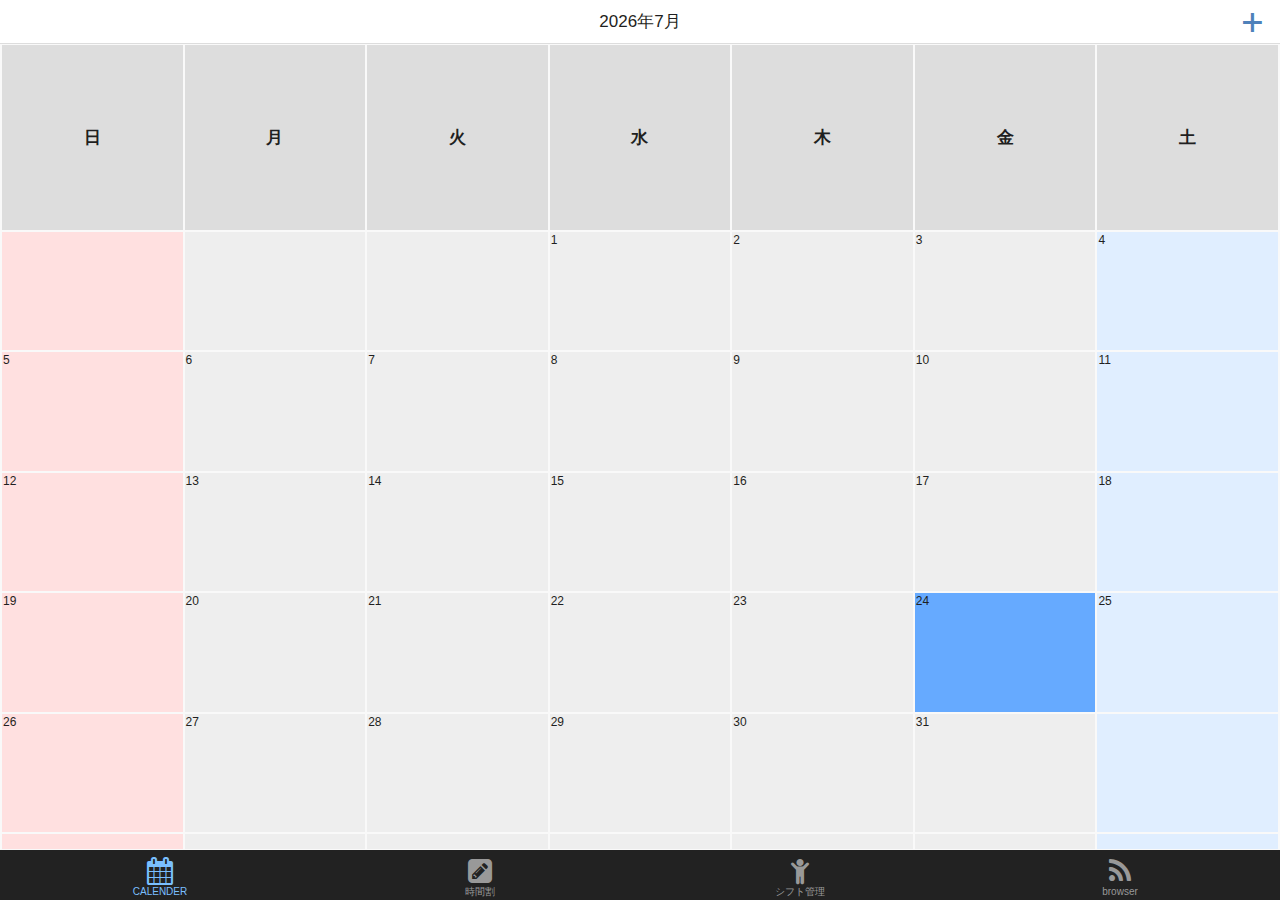
<file: CustomScheduler/www/index.html>
<!DOCTYPE HTML>
<html>
<head>
    <meta charset="utf-8">
    <meta name="viewport" content="width=device-width, initial-scale=1, maximum-scale=1, user-scalable=no">
    <script src="components/loader.js"></script>
    <script src="nakazawa.js"></script>
    <script src="kudou.js"></script>
    <link rel="stylesheet" href="components/loader.css">
    <link rel="stylesheet" href="css/style.css">
    <link rel="stylesheet" href="css/calender.css">
    <link rel="stylesheet" href="css/timetable.css">
    <script>
        ons.bootstrap();
        ons.ready(function(){
            ons.createDialog('popup.html').then(function(dialog) {
                dialog.on('posthide', function(){
                    out();
                });
            });
            
            tabbar.on('postchange', function(event){
                //console.log(event.index);
                 if(event.index==2){
                            min_cal();
                        }
                else if (event.index == 0){  
                    calenderNavigator.on('postpop', function(e){
                        if(e.leavePage.page == "schedule_set.html"){
                            fixSchedule();
                        }
                    });
                    calenderNavigator.on('postpush', function(e){
                        //alert("push");
                        if(e.enterPage.page == "page1.html"){
                            fixSchedule();
                        }
                        else if(e.enterPage.page=="schedule_detail.html"){
                            print_detail();
                        }
                        else if(e.enterPage.page=="detail2.html"){
                            printDetail2();
                        }
                    });
                }
                
                if(event.index == 3){
                    tab_fix();
                }
                
                else if(event.index==1){
                    timetableNavigator.on('postpop', function(e){
                        output("test");
                    });
                    timetableNavigator.on('postpush', function(e){
                        timetable_fix();
                    });
                }
            });
            
            calenderNavigator.on('postpush', function(e){
                //alert("push");
                if(e.enterPage.page == "page1.html"){
                    fixSchedule();
                }
                else if(e.enterPage.page=="schedule_detail.html"){
                    print_detail();
                }
                else if(e.enterPage.page=="detail2.html"){
                    printDetail2();
                }
            });
           
            calenderNavigator.on('postpop', function(e){
                if(e.leavePage.page == "schedule_set.html"){
                    fixSchedule();
                }
            });
            
        });
    </script>
</head>

<body>
    <ons-template id="calenderNavigator.html">
        <ons-navigator var="calenderNavigator" page="page1.html">
        </ons-navigator>
    </ons-template>
    <ons-template id="timetableNavigator.html">
        <ons-navigator var="timetableNavigator" page="timetable.html">
        </ons-navigator>
    </ons-template>
    <ons-tabbar var="tabbar">
        <ons-tabbar-item
            icon="fa-calendar"
            label="CALENDER"
            page="calenderNavigator.html"
            active="true"></ons-tabbar-item>
        <ons-tabbar-item
            icon="fa-pencil-square"
            label="時間割"
            page="timetableNavigator.html"></ons-tabbar-item>
        <ons-tabbar-item
            icon=" fa-child"
            label="シフト管理"
            page="page3.html">
        </ons-tabbar-item>
        <ons-tabbar-item
            icon="fa-rss"
            label="browser"
            var browser=window.open('https://aoyama-portal.aoyama.ac.jp/aogaku_auth/jsp/AUTH01.jsp?TYPE=33554433&REALMOID=06-2a27689c-587a-42e0-834c-7a6751c24219&GUID=&SMAUTHREASON=0&METHOD=GET&SMAGENTNAME=-SM-r89u6khXRk7JOFlBFandmhS%2bQY8%2bY7iTcu2GscifxGrBSpg9InRY%2fYOUXwnZU1s7&TARGET=-SM-https%3a%2f%2faoyama--portal.aoyama.ac.jp%2fprotect%2f', '_blank', 'location=yes'); 
            page="browser.html"></ons-tabbar-item>    
    </ons-tabbar>
</body>
</html>
</file>
<file: CustomScheduler/www/components/loader.css>
/**
 * This is an auto-generated code by Monaca JS/CSS Components.
 * Please do not edit by hand.
 */

/*** <GENERATED> ***/
















/*** <Start:monaca-onsenui> ***/
/*** <Start:monaca-onsenui LoadCss:"components/monaca-onsenui/css/onsenui.css"> ***/
@import url("monaca-onsenui/css/onsenui.css");
/*** <End:monaca-onsenui LoadCss:"components/monaca-onsenui/css/onsenui.css"> ***/
/*** <Start:monaca-onsenui LoadCss:"components/monaca-onsenui/css/onsen-css-components-blue-basic-theme.css"> ***/
@import url("monaca-onsenui/css/onsen-css-components-blue-basic-theme.css");
/*** <End:monaca-onsenui LoadCss:"components/monaca-onsenui/css/onsen-css-components-blue-basic-theme.css"> ***/
/*** <End:monaca-onsenui> ***/
</file>
<file: CustomScheduler/www/css/style.css>
.list {
  margin-top: 10px;
}

.to-wrapper {
  line-height: 1;
  height: 62px;
  padding: 10px;
}

.to-image {
  width: 42px;
  height: 42px;
  border-radius: 4px;
}

.to-subject {
  font-weight: 500;
  font-size: 17px;
  margin-bottom: 4px;
}

.to-place {
  font-size: 14px;
  opacity: 0.4;
}

.text-input {
  margin-top: 4px;
}

input[type="text"] {
  width: 100%;
}

.to-name {
  font-weight: 500;
  font-size: 17px;
  margin-bottom: 4px;
}

.to-email {
  font-size: 14px;
  opacity: 0.4;
}

.textarea {
  margin-top: 4px;
  width: 100%;
  height: 100px;
}
</file>
<file: CustomScheduler/www/css/calender.css>
/* This is a CSS file */
.hiduke{
    left: 0px;
}
#hako{
    position: absolute;
    table-layout: fixed;
    width: 100%;
    height: 100%;
}
.cell{
    text-align: left;
    vertical-align: top;
    font-size: 12px;
}

.hidari{
    float: left;
}

.migi{
    float: right;
}

.scheduleInput{
    text-align: center;
    vertical-align: middle;
}
</file>
<file: CustomScheduler/www/css/timetable.css>
/* This is a CSS file */
table.brwsr1 {
    font-size: 16px;
    margin: 0 auto;
    background-color: #222;
    height: 100%;
    width: 100%;
    position: absolute;
}
#youbiT th{
    background-color: #DDD;
}

table.brwsr1 th.r2,
table.brwsr1 th.r3,
table.brwsr1 th.r4,
table.brwsr1 th.r5,
table.brwsr1 th.r6{
    text-align: center;
}
 
table.brwsr1 th {
    padding: 6px;
    vertical-align: middle;
    text-align: center;
    /*border-bottom: #999 1px solid;*/
    color: #000;
}
 
table.brwsr1 td {
    padding: 6px;
    vertical-align: middle;
    text-align: left;
    /*border-bottom: #999 1px solid;
    font-size: 18px;*/
}
 
table.brwsr1 th.r1 {
    width: 152px;
    /*border-right: #999 1px solid;*/
    background: #afeeee;
}
 
table.brwsr1 th.r2{
    width: 128px;
    /*border-left: #fff 1px solid;
    border-right: #999 1px solid;*/
    background: #eeeeee;
    }
table.brwsr1 td.r2 {
    width: 128px;
    /*border-left: #fff 1px solid;
    border-right: #999 1px solid;*/
    background: #eeeeee;
}
 
table.brwsr1 th.r3{
    width: 128px;
    /*border-left: #fff 1px solid;
    border-right: #999 1px solid;*/
    background: #eeeeee;
    }
table.brwsr1 td.r3 {
    width: 128px;
    /*border-left: #fff 1px solid;
    border-right: #999 1px solid;*/
    background: #eeeeee;
}
 
table.brwsr1 th.r4{
    width: 128px;
    /*border-left: #fff 1px solid;
    border-right: #999 1px solid;*/
    background: #eeeeee;
    }
table.brwsr1 td.r4 {
    width: 128px;
    /*border-left: #fff 1px solid;
    border-right: #999 1px solid;*/
    background: #eeeeee;
}
table.brwsr1 th.r5{
    width: 128px;
    /*border-left: #fff 1px solid;
    border-right: #999 1px solid;*/
    background: #eee;
    }
table.brwsr1 td.r5 {
    width: 128px;
    /*border-left: #fff 1px solid;
    border-right: #999 1px solid;*/
    background: #eee;
}
table.brwsr1 th.r6{
    width: 128px;
    /*border-left: #fff 1px solid;
    border-right: #999 1px solid;*/
    background: #eeeeee;
    }
table.brwsr1 td.r6 {
    width: 128px;
    /*border-left: #fff 1px solid;
    border-right: #999 1px solid;*/
    background: #eeeeee;
}
</file>
